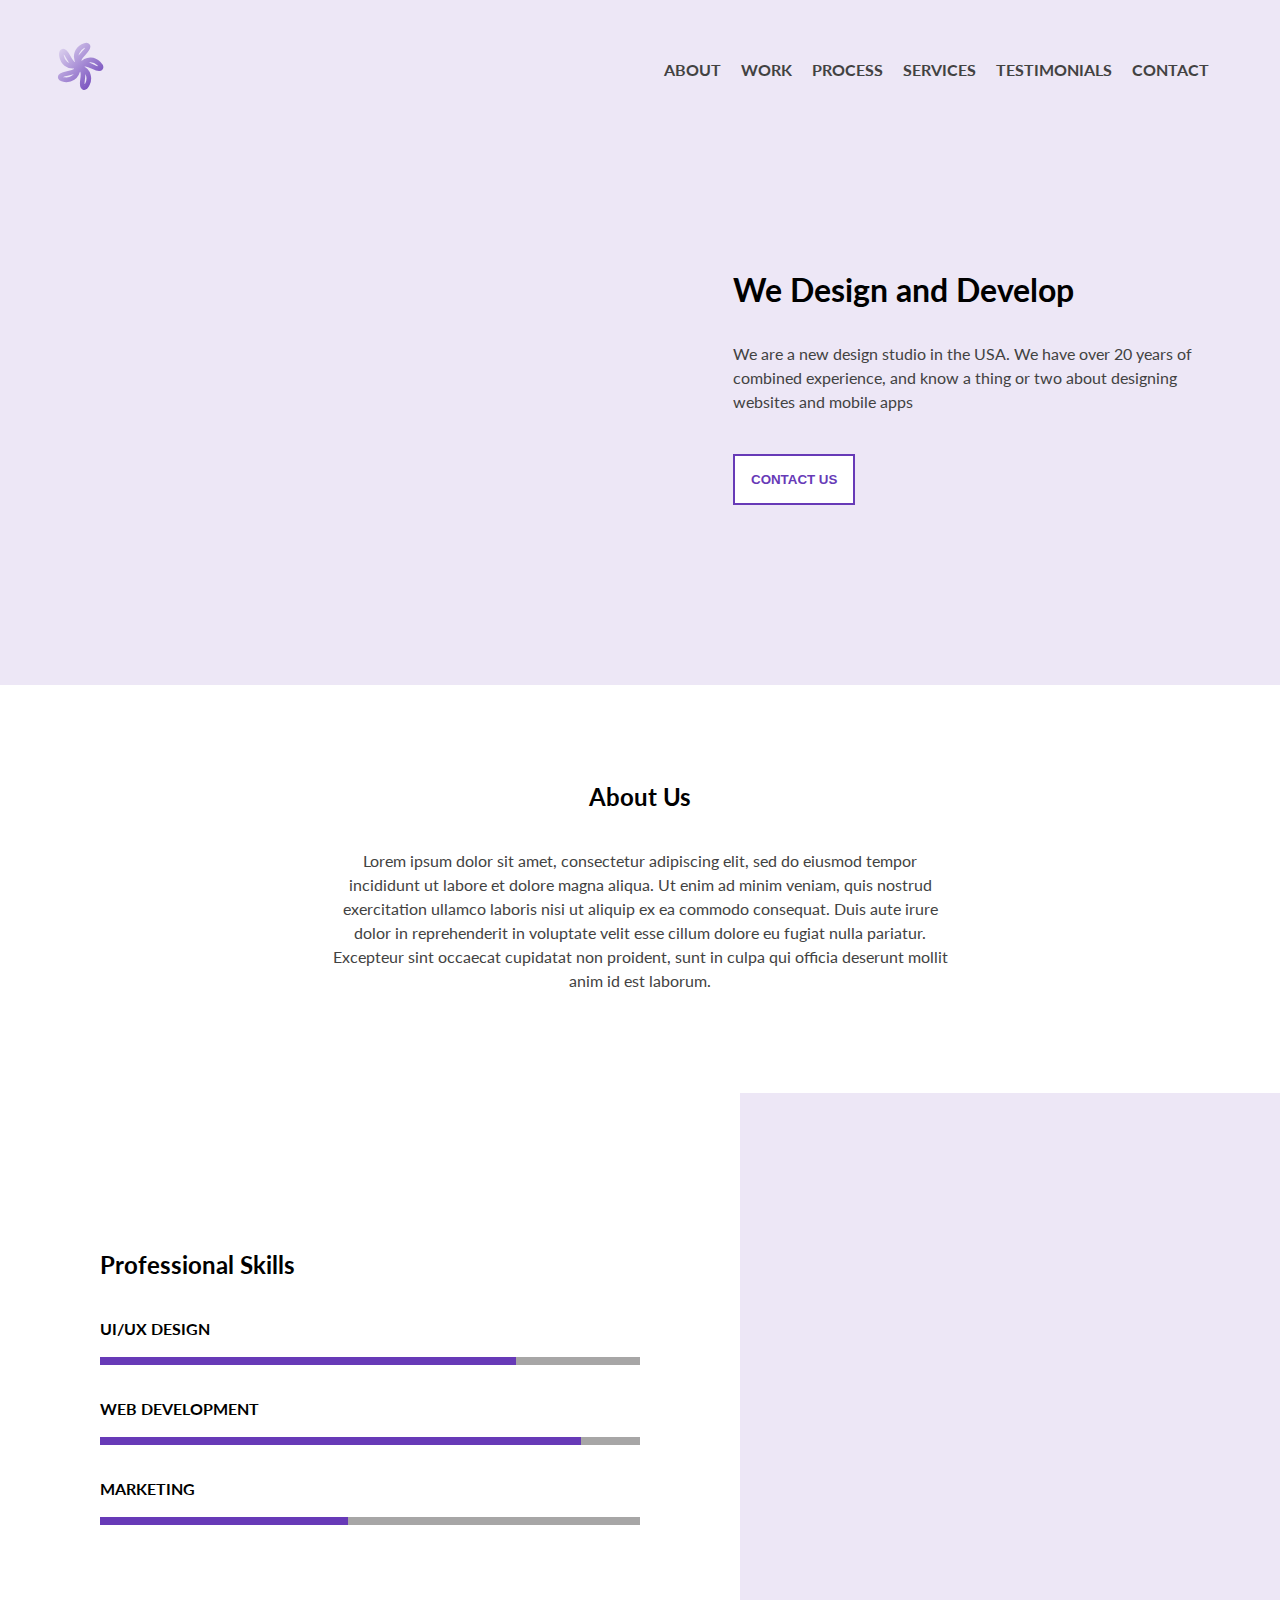
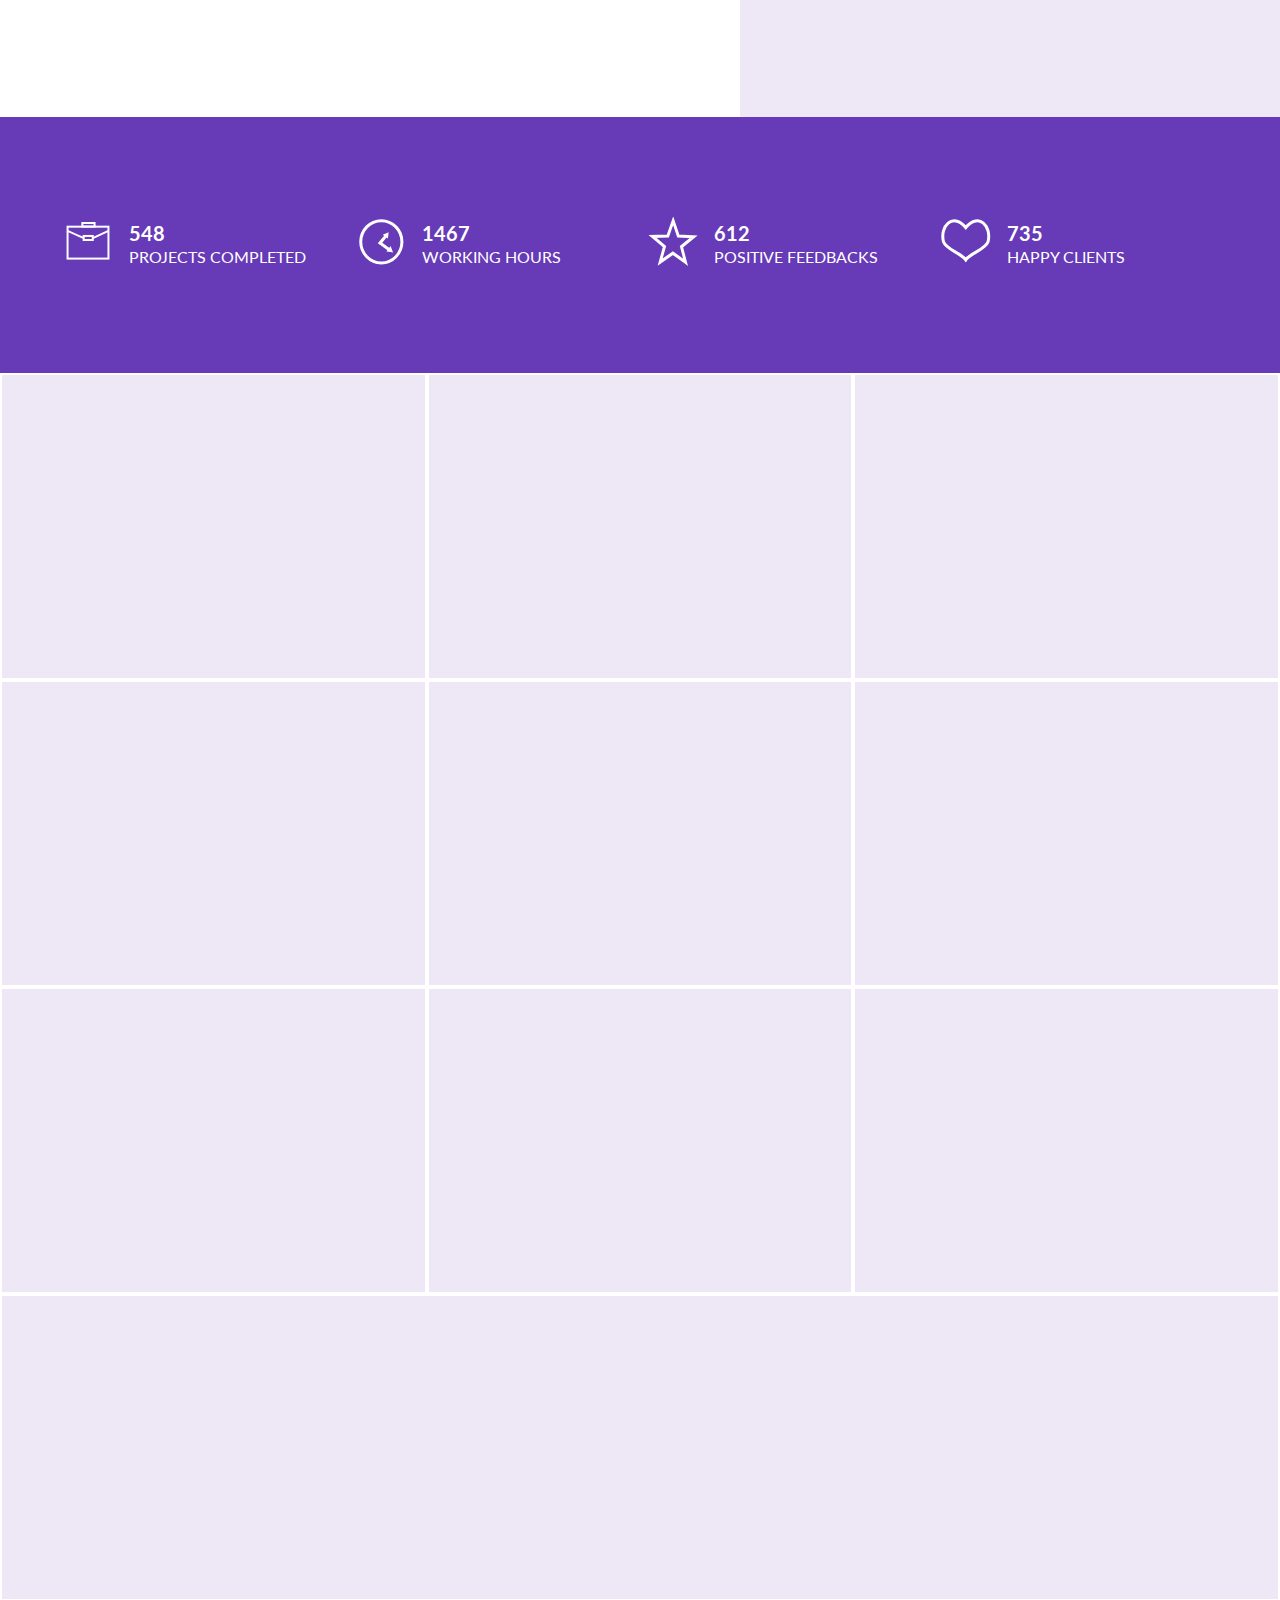
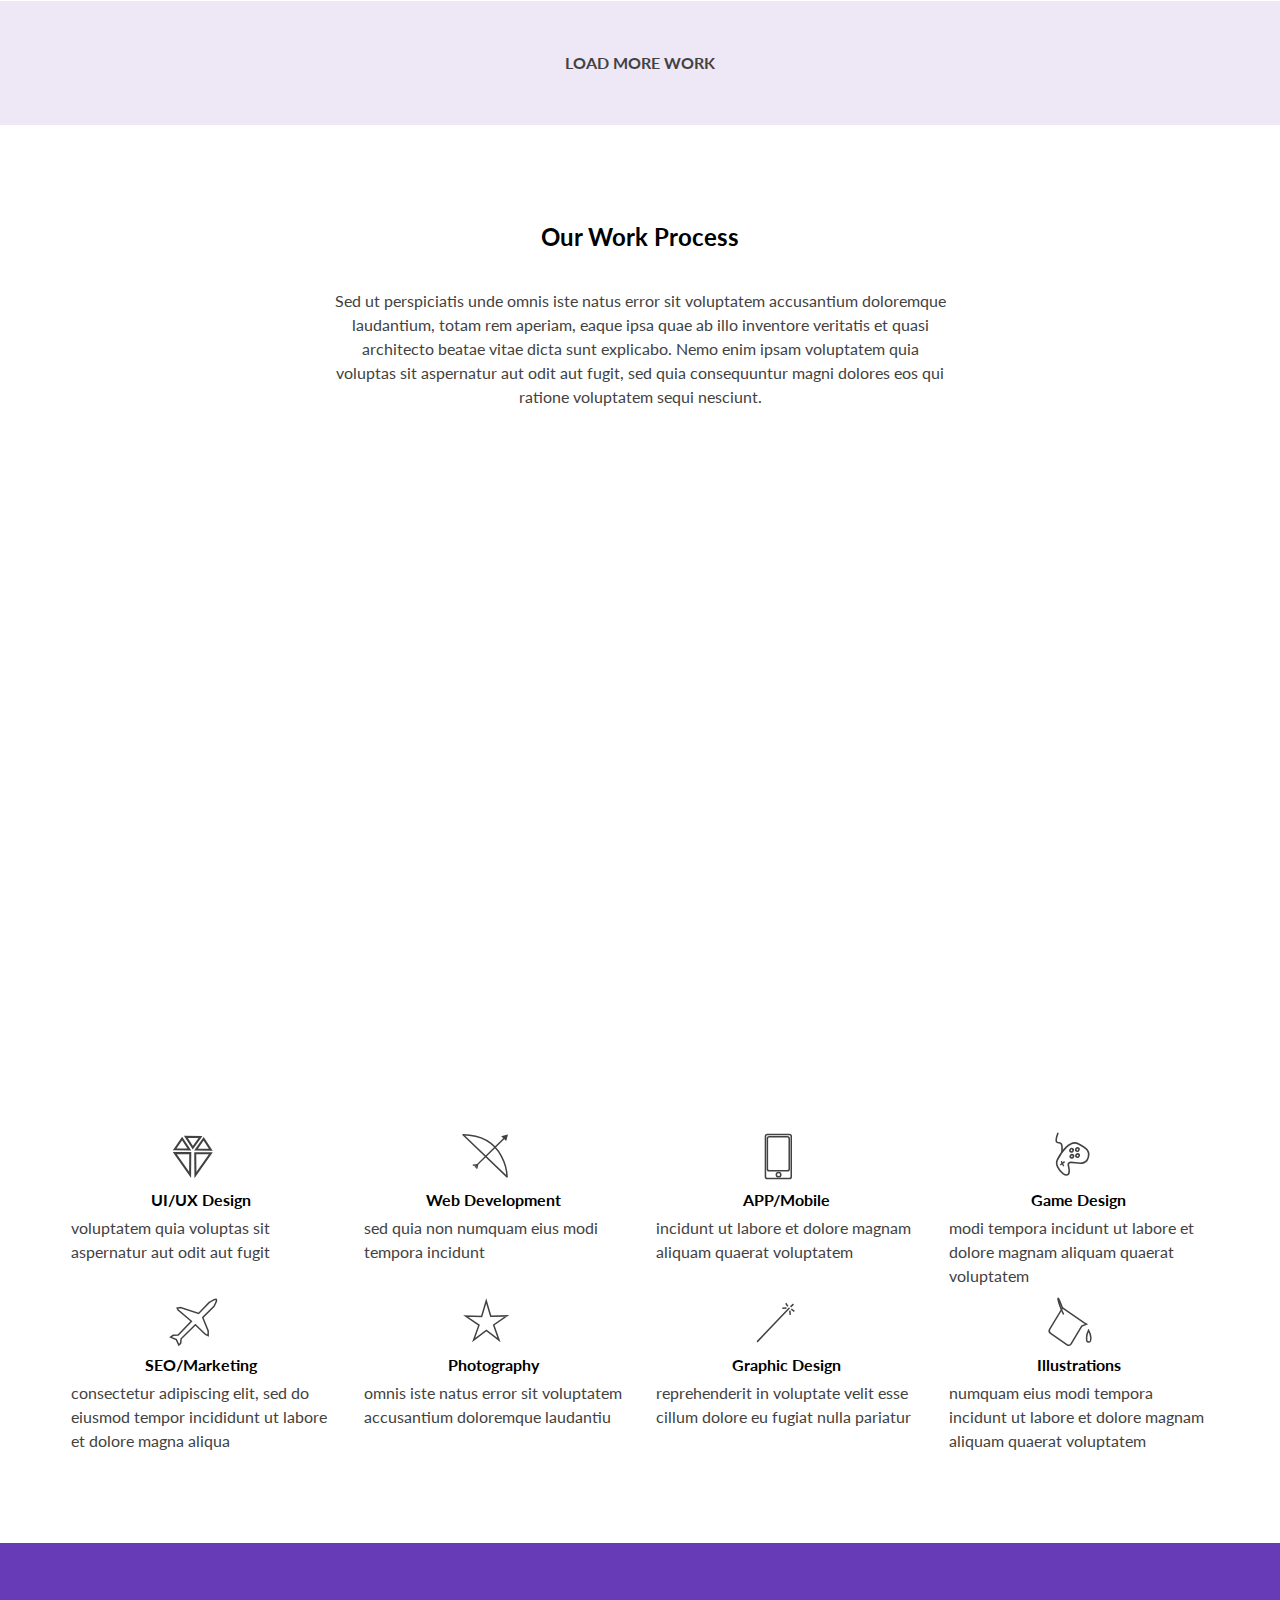
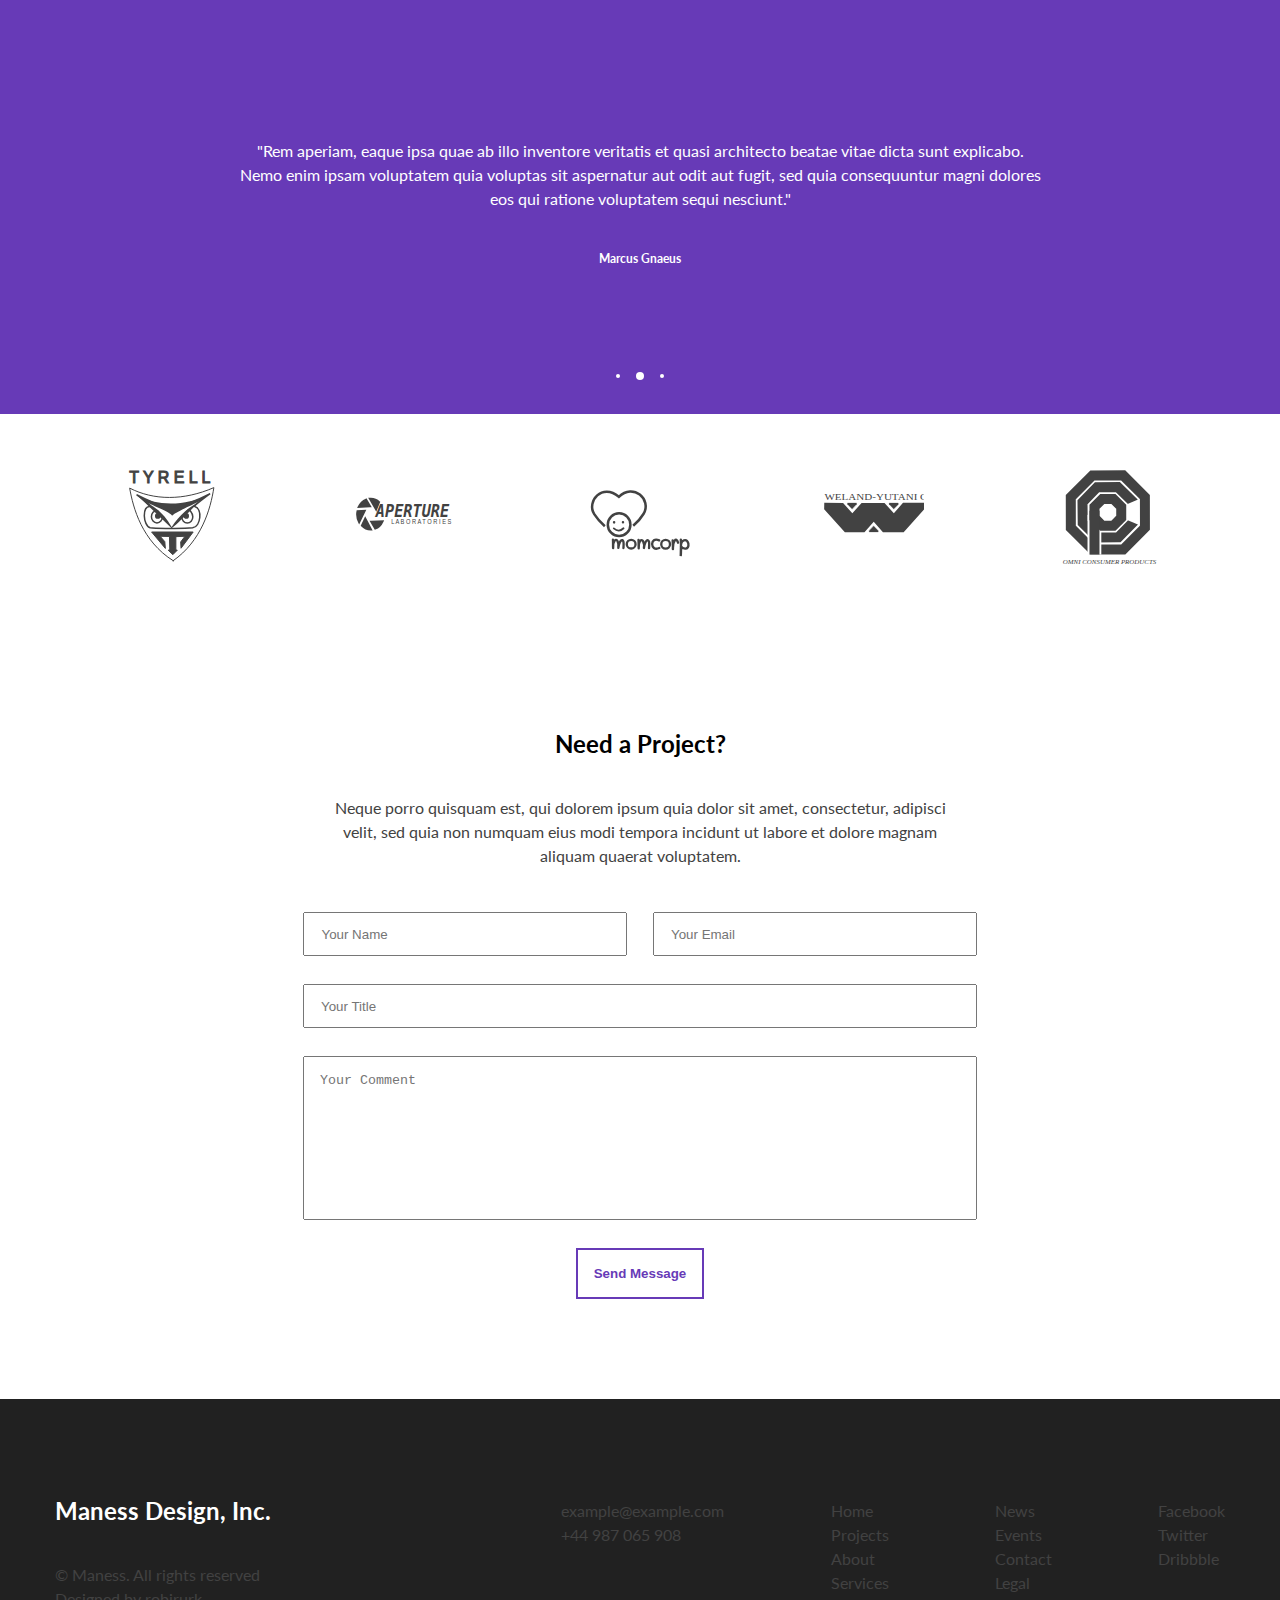
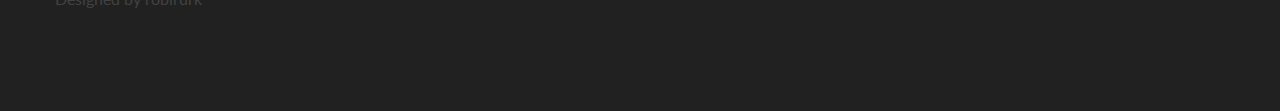
<file: index.html>
<!DOCTYPE html>
<html>
    <head>
        <link href="https://fonts.googleapis.com/css?family=Lato:300,400" rel="stylesheet">
        <link rel="stylesheet" href="reset.css">
        <link rel="stylesheet" href="styles.css">
        <script type="text/javascript" src="portfolio.js"></script>
        <meta name="viewport" content="width=device-width, initial-scale=1.0">
    </head>
    <body onscroll="dropNav(); activeNavHighlight()">
        <div class="flex-wrapper">
            <nav class="nav-background fixed-nav hide-top">
                <div class="inner fixed-nav-bar">
                <div class = "logo"><img onclick="smoothScroll('nav-bar')" src="icons/main-logo-fixed-nav.svg" alt="website logo"></div>
                    <div class = "nav-section">
                        <ul class="nav-items">
                            <li onclick="smoothScroll('nav-bar')">HOME</li>
                            <li onclick="smoothScroll('about')">ABOUT</li>
                            <li onclick="smoothScroll('project-list')">WORK</li>
                            <li onclick="smoothScroll('work')">PROCESS</li>
                            <li onclick="smoothScroll('service-list')">SERVICES</li>
                            <li onclick="smoothScroll('testimonial-background')">TESTIMONIALS</li>
                            <li onclick="smoothScroll('contact')">CONTACT</li>
                        </ul>
                    </div>
                </div>
            </nav>
            <nav class="nav-background">
                <div class="inner nav-bar">
                    <div class = "logo"><img onclick="smoothScroll('nav-bar')" src="icons/main-logo.svg" alt="website logo"></div>
                    <div class = "nav-section">
                        <ul class="nav-items">
                            <li onclick="smoothScroll('about')">ABOUT</li>
                            <li onclick="smoothScroll('project-list')">WORK</li>
                            <li onclick="smoothScroll('work')">PROCESS</li>
                            <li onclick="smoothScroll('service-list')">SERVICES</li>
                            <li onclick="smoothScroll('testimonial-background')">TESTIMONIALS</li>
                            <li onclick="smoothScroll('contact')">CONTACT</li>
                        </ul>
                    </div>
                </div>
            </nav>
            <section class="home-background">
                <div class = "inner home">
                    <div class="home-text">
                        <h1> <span>We Design</span><span> and Develop</span></h1>
                        <p>We are a new design studio in the USA. We have over 20 years of combined experience, and know a thing or two about designing websites and mobile apps </p>
                        <button onclick="smoothScroll('contact')" class="home-button">CONTACT US</button>
                    </div>
                </div>
            </section>
            <secion class="about centered-info">
                <div class="centered-text">
                    <h3>About Us</h3>
                    <p>Lorem ipsum dolor sit amet, consectetur adipiscing elit, sed do eiusmod tempor incididunt ut labore et dolore magna aliqua. 
                        Ut enim ad minim veniam, quis nostrud exercitation ullamco laboris nisi ut aliquip ex ea commodo consequat. 
                        Duis aute irure dolor in reprehenderit in voluptate velit esse cillum dolore eu fugiat nulla pariatur. 
                        Excepteur sint occaecat cupidatat non proident, sunt in culpa qui officia deserunt mollit anim id est laborum.</p>
                </div>
            </secion>
            <section class="skills-section">
                <div class="skills">
                    <div class="skills-info">
                        <h3>Professional Skills</h3>
                        <div>
                            <h5>UI/UX DESIGN</h5>
                            <div class="progress-bar"><div class="ui progress-fill"> </div></div>
                        </div>
                        <div>
                            <h5>WEB DEVELOPMENT</h5>
                            <div class="progress-bar"><div class="dev progress-fill"> </div> </div>
                        </div>
                        <div>
                            <h5>MARKETING</h5>
                            <div class="progress-bar"><div class="marketing progress-fill"> </div> </div>
                        </div>
                    </div><!--
                    --><div class="skills-background"></div>
                </div>
            </section>
            <section class="stats">
                <div class= "inner stat-list">
                    <div class="stat-item"><div class="icon"><img src="icons/portfolio.svg" alt="portfolio"></div><div><h5>548</h5><p><span>PROJECTS</span> <span>COMPLETED</span></p></div></div><!--
                    --><div class="stat-item"><div class="icon"><img src="icons/clock.svg" alt="clock"></div><div><h5>1467</h5><p><span>WORKING</span> <span>HOURS</span></p></div></div><!--
                    --><div class="stat-item"><div class="icon"><img src="icons/star.svg" alt="star"></div><div><h5>612</h5><p><span>POSITIVE</span> <span>FEEDBACKS</span></p></div></div><!--
                    --><div class="stat-item"><div class="icon"><img src="icons/heart.svg" alt="heart"></div><div><h5>735</h5><p><span>HAPPY</span> <span>CLIENTS</span></p></div></div>
                </div>
            </section>
            </div>
            <section class="project-list">
                <div class="responsive-list"><!--
                    --><div class="project"><div class = "overlay"><img src="icons/eye.svg" alt="eye"></div></div><!--
                    --><div class="project"><div class = "overlay"><img src="icons/eye.svg" alt="eye"></div></div><!--
                    --><div class="project"><div class = "overlay"><img src="icons/eye.svg" alt="eye"></div></div><!--
                    --><div class="project"><div class = "overlay"><img src="icons/eye.svg" alt="eye"></div></div><!--
                    --><div class="project"><div class = "overlay"><img src="icons/eye.svg" alt="eye"></div></div><!--
                    --><div class="project"><div class = "overlay"><img src="icons/eye.svg" alt="eye"></div></div><!--
                    --><div class="project"><div class = "overlay"><img src="icons/eye.svg" alt="eye"></div></div><!--
                    --><div class="project"><div class = "overlay"><img src="icons/eye.svg" alt="eye"></div></div><!--
                    --><div class="project"><div class = "overlay"><img src="icons/eye.svg" alt="eye"></div></div><!--
                    --><div class="project"><div class = "overlay"><img src="icons/eye.svg" alt="eye"></div></div>
                </div><!--
                --><div class="responsive-list hidden-projects"><!--
                    --><div class="project"><div class = "overlay"><img src="icons/eye.svg" alt="eye"></div></div><!--
                    --><div class="project"><div class = "overlay"><img src="icons/eye.svg" alt="eye"></div></div><!--
                    --><div class="project"><div class = "overlay"><img src="icons/eye.svg" alt="eye"></div></div><!--
                    --><div class="project"><div class = "overlay"><img src="icons/eye.svg" alt="eye"></div></div><!--
                    --><div class="project"><div class = "overlay"><img src="icons/eye.svg" alt="eye"></div></div><!--
                    --><div class="project"><div class = "overlay"><img src="icons/eye.svg" alt="eye"></div></div><!--
                    --><div class="project"><div class = "overlay"><img src="icons/eye.svg" alt="eye"></div></div><!--
                    --><div class="project"><div class = "overlay"><img src="icons/eye.svg" alt="eye"></div></div><!--
                    --><div class="project"><div class = "overlay"><img src="icons/eye.svg" alt="eye"></div></div><!--
                    --><div class="project"><div class = "overlay"><img src="icons/eye.svg" alt="eye"></div></div>
                </div>
            </section>
            <section class="load centered">
                <div class="centered-text">
                    <h5 class="load-more-text" onclick = "revealProjects()">LOAD MORE WORK</h5>
                </div>
            </section>
            <section class="work centered-info">
                <div class="centered-text">
                    <h3>Our Work Process</h3>
                    <p>Sed ut perspiciatis unde omnis iste natus error sit voluptatem accusantium doloremque laudantium, 
                        totam rem aperiam, eaque ipsa quae ab illo inventore veritatis et quasi architecto beatae vitae dicta sunt explicabo. 
                        Nemo enim ipsam voluptatem quia voluptas sit aspernatur aut odit aut fugit, 
                        sed quia consequuntur magni dolores eos qui ratione voluptatem sequi nesciunt. 
                        </p>
                </div>
            </section>
            <div class="video">
                <iframe src="https://www.youtube.com/embed/VAz3HfbdKyQ?rel=0&amp;showinfo=0"></iframe>
            </div>
            <section class="inner service-list responsive-list">
                <div class="service"><div class="icon"><img src="icons/gem.svg" alt="gem"></div><h5>UI/UX Design</h5><p>voluptatem quia voluptas sit aspernatur aut odit aut fugit</p></div><!--
                --><div class="service"><div class="icon"><img src="icons/bow.svg" alt="bow and arrow"></div><h5>Web Development</h5><p>sed quia non numquam eius modi tempora incidunt</p></div><!--
                --><div class="service"><div class="icon"><img src="icons/mobile.svg" alt="mobile phone"></div><h5>APP/Mobile</h5><p>incidunt ut labore et dolore magnam aliquam quaerat voluptatem</p></div><!--
                --><div class="service"><div class="icon"><img src="icons/game-controller.svg" alt="game controller"></div><h5>Game Design</h5><p>modi tempora incidunt ut labore et dolore magnam aliquam quaerat voluptatem</p></div><!--
                --><div class="service"><div class="icon"><img src="icons/airplane.svg" alt="airplane"></div><h5>SEO/Marketing</h5><p>consectetur adipiscing elit, sed do eiusmod tempor incididunt ut labore et dolore magna aliqua</p></div><!--
                --><div class="service"><div class="icon"><img src="icons/gray-star.svg" alt="star"></div><h5>Photography</h5><p>omnis iste natus error sit voluptatem accusantium doloremque laudantiu</p></div><!--
                --><div class="service"><div class="icon"><img src="icons/wand.svg" alt="wand"></div><h5>Graphic Design</h5><p>reprehenderit in voluptate velit esse cillum dolore eu fugiat nulla pariatur</p></div><!--
                --><div class="service"><div class="icon"><img src="icons/bucket.svg" alt="bucket"></div><h5>Illustrations</h5><p>numquam eius modi tempora incidunt ut labore et dolore magnam aliquam quaerat voluptatem</p></div>
            </section>
            <section class="centered testimonial-background" onclick="testimonialScroll()">
                <div class="centered-text testimonial">
                    <div class="testimonial-text">
                        <p>"Sed ut perspiciatis unde omnis iste natus error sit voluptatem accusantium doloremque laudantium, 
                        totam rem aperiam, eaque ipsa quae ab illo inventore veritatis et quasi architecto beatae vitae dicta sunt explicabo. 
                        Nemo enim ipsam voluptatem quia voluptas sit aspernatur aut odit aut fugit, 
                        sed quia consequuntur magni dolores eos qui ratione voluptatem sequi nesciunt."<p>
                        <h5>Antonina Aurileus</h5>
                    </div>
                    <div class="testimonial-text active">
                        <p>"Rem aperiam, eaque ipsa quae ab illo inventore veritatis et quasi architecto beatae vitae dicta sunt explicabo. 
                        Nemo enim ipsam voluptatem quia voluptas sit aspernatur aut odit aut fugit, 
                        sed quia consequuntur magni dolores eos qui ratione voluptatem sequi nesciunt."<p>
                        <h5>Marcus Gnaeus</h5>
                    </div>
                    <div class="testimonial-text">
                        <p>"Lorem ipsum dolor sit amet, consectetur adipiscing elit, sed do eiusmod tempor incididunt ut labore et dolore magna aliqua. 
                        Ut enim ad minim veniam, quis nostrud exercitation ullamco laboris nisi ut aliquip ex ea commodo consequat. 
                        Duis aute irure dolor in reprehenderit in voluptate velit esse cillum dolore eu fugiat nulla pariatur."<p>
                        <h5>Iunia Quintius</h5>
                    </div>
                </div>
                <div class="three-dot"><div class="dot"></div><div class="dot active-dot"></div><div class="dot"></div></div>
            </section>
            <section class="inner company-list responsive-list">
                    <div class="company-logo"><img src="icons/tyrell.svg" alt="company logo"></div><!--
                    --><div class="company-logo"><img src="icons/aperture.svg" alt="company logo"></div><!--
                    --><div class="company-logo"><img src="icons/momcorp.svg" alt="company logo"></div><!--
                    --><div class="company-logo"><img src="icons/weland-yutani.svg" alt="company logo"></div><!--
                    --><div class="company-logo"><img src="icons/omni-consumer-products.svg" alt="company logo"></div>
            </section>
            <section class="contact">
                <div class="centered-info">
                    <div class="centered-text">
                        <h3>Need a Project?</h3>
                        <p>
                        Neque porro quisquam est, qui dolorem ipsum quia dolor sit amet, consectetur, adipisci velit, 
                        sed quia non numquam eius modi tempora incidunt ut labore et dolore magnam aliquam quaerat voluptatem.
                    </p>
                    </div>
                    <form class="contact-form" action="">
                        <input class="small-input" type="text" placeholder="Your Name">
                        <input class="small-input" type="email" placeholder="Your Email">
                        <input type="text" placeholder="Your Title">
                        <textarea placeholder="Your Comment"></textarea>
                        <button type="submit">Send Message</button>
                    </form>
                </div>
            </section>
            <footer class="footer-background">
                <div class="inner footer">
                    <div class="company-info">
                        <h3>Maness Design, Inc.</h3>
                        <p>&copy; Maness. All rights reserved</p>
                        <p>Designed by robirurk</p>
                    </div>
                    <div>
                        <p>example@example.com</p>
                        <p>+44 987 065 908</p>
                    </div>
                    <div>
                        <ul>
                            <li onclick="smoothScroll('nav-bar')">Home</li>
                            <li onclick="smoothScroll('project-list')">Projects</li>
                            <li onclick="smoothScroll('about')">About</li>
                            <li onclick="smoothScroll('service-list')">Services</li>
                        </ul>
                    </div>
                    <div>
                        <ul>
                            <li>News</li>
                            <li>Events</li>
                            <li>Contact</li>
                            <li>Legal</li>
                        </ul>
                    </div>
                    <div>
                        <ul>
                            <li>Facebook</li>
                            <li>Twitter</li>
                            <li>Dribbble</li>
                        </ul>
                    </div>
                </div>
            </footer>
        </div>
    </body>
</html>
</file>
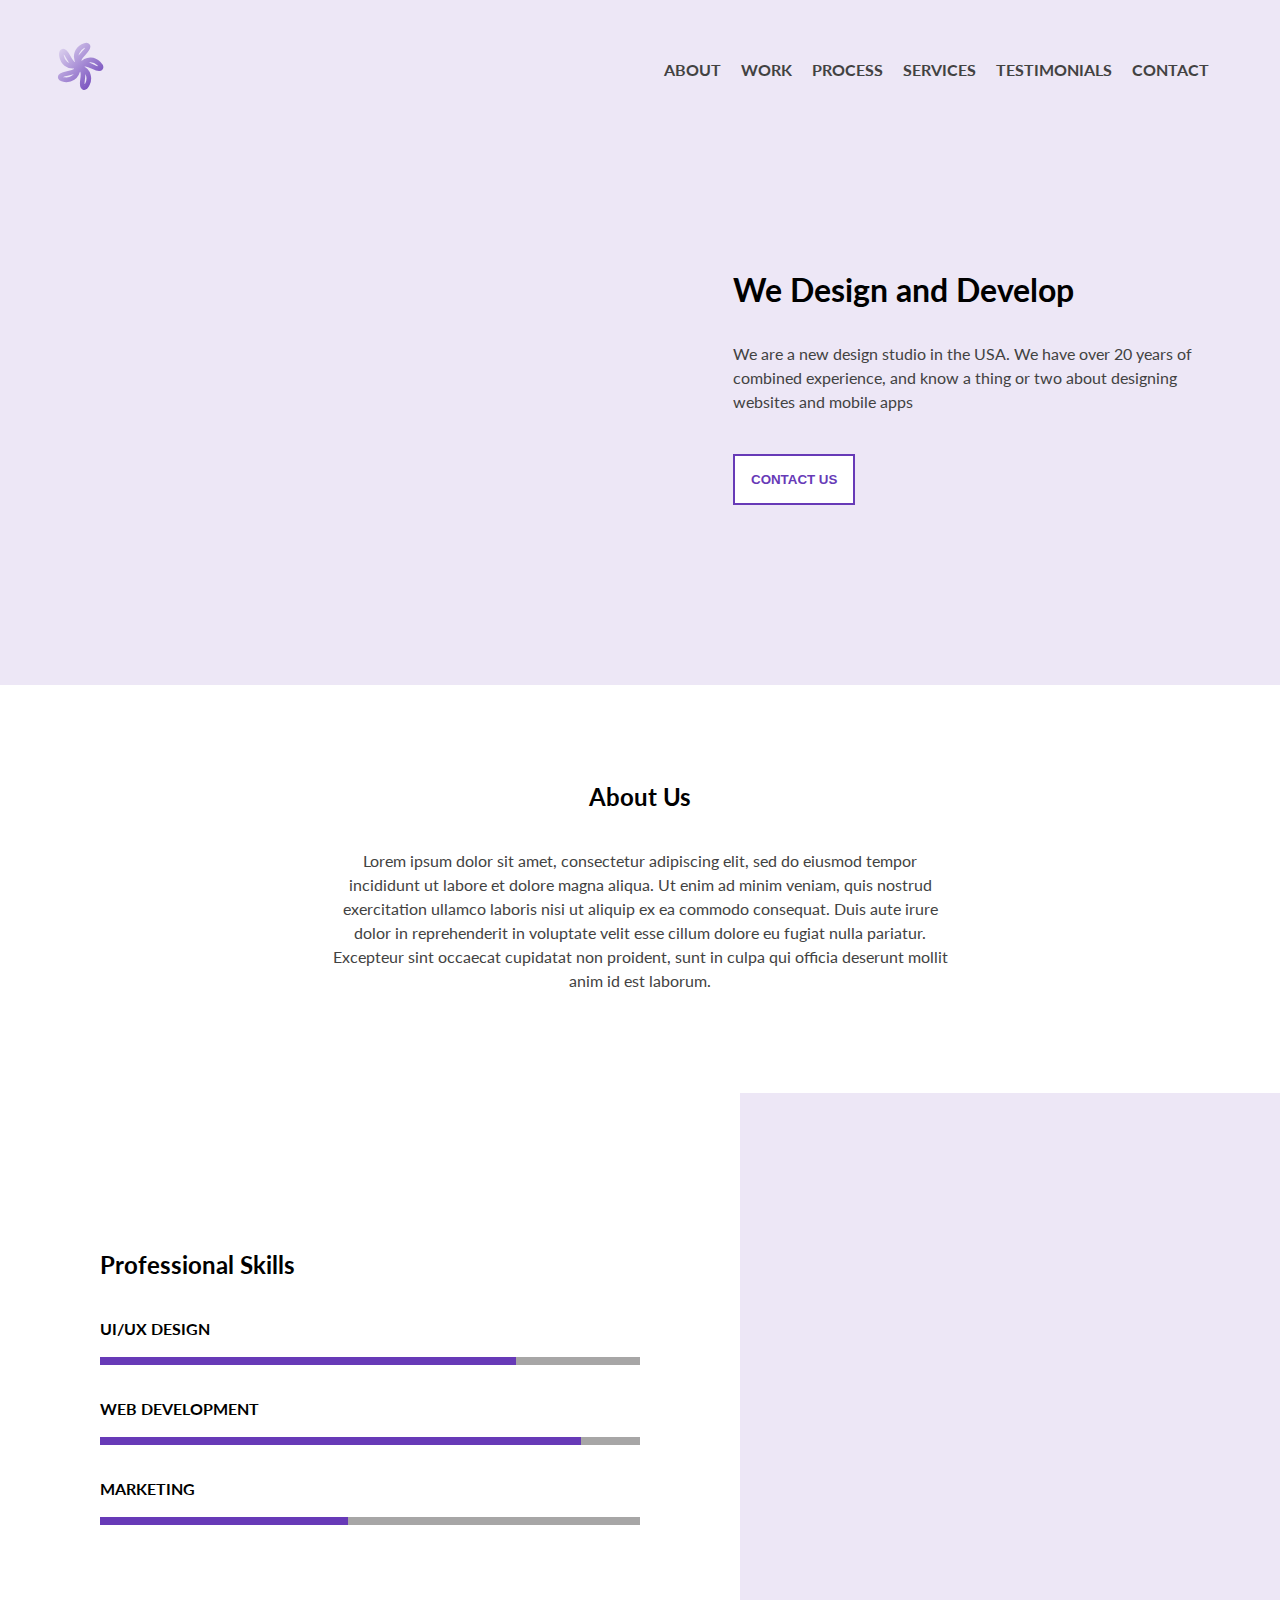
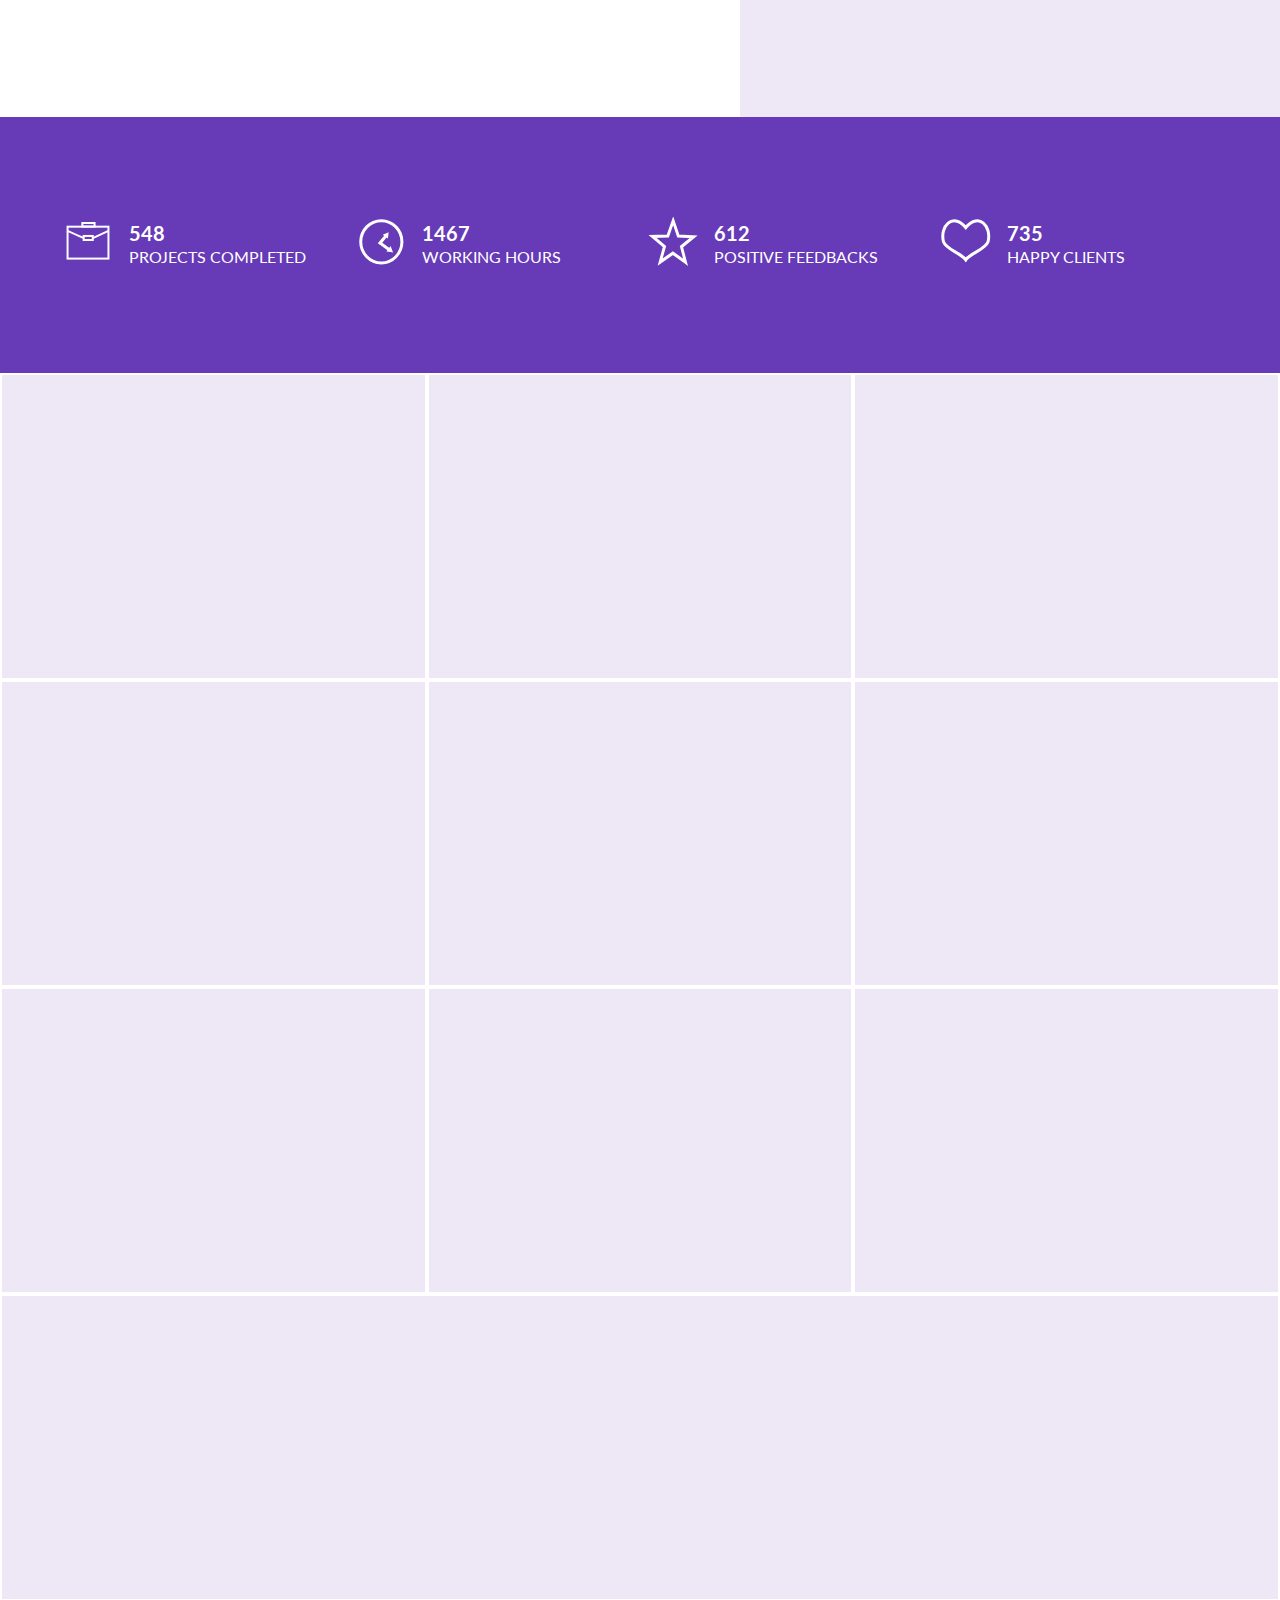
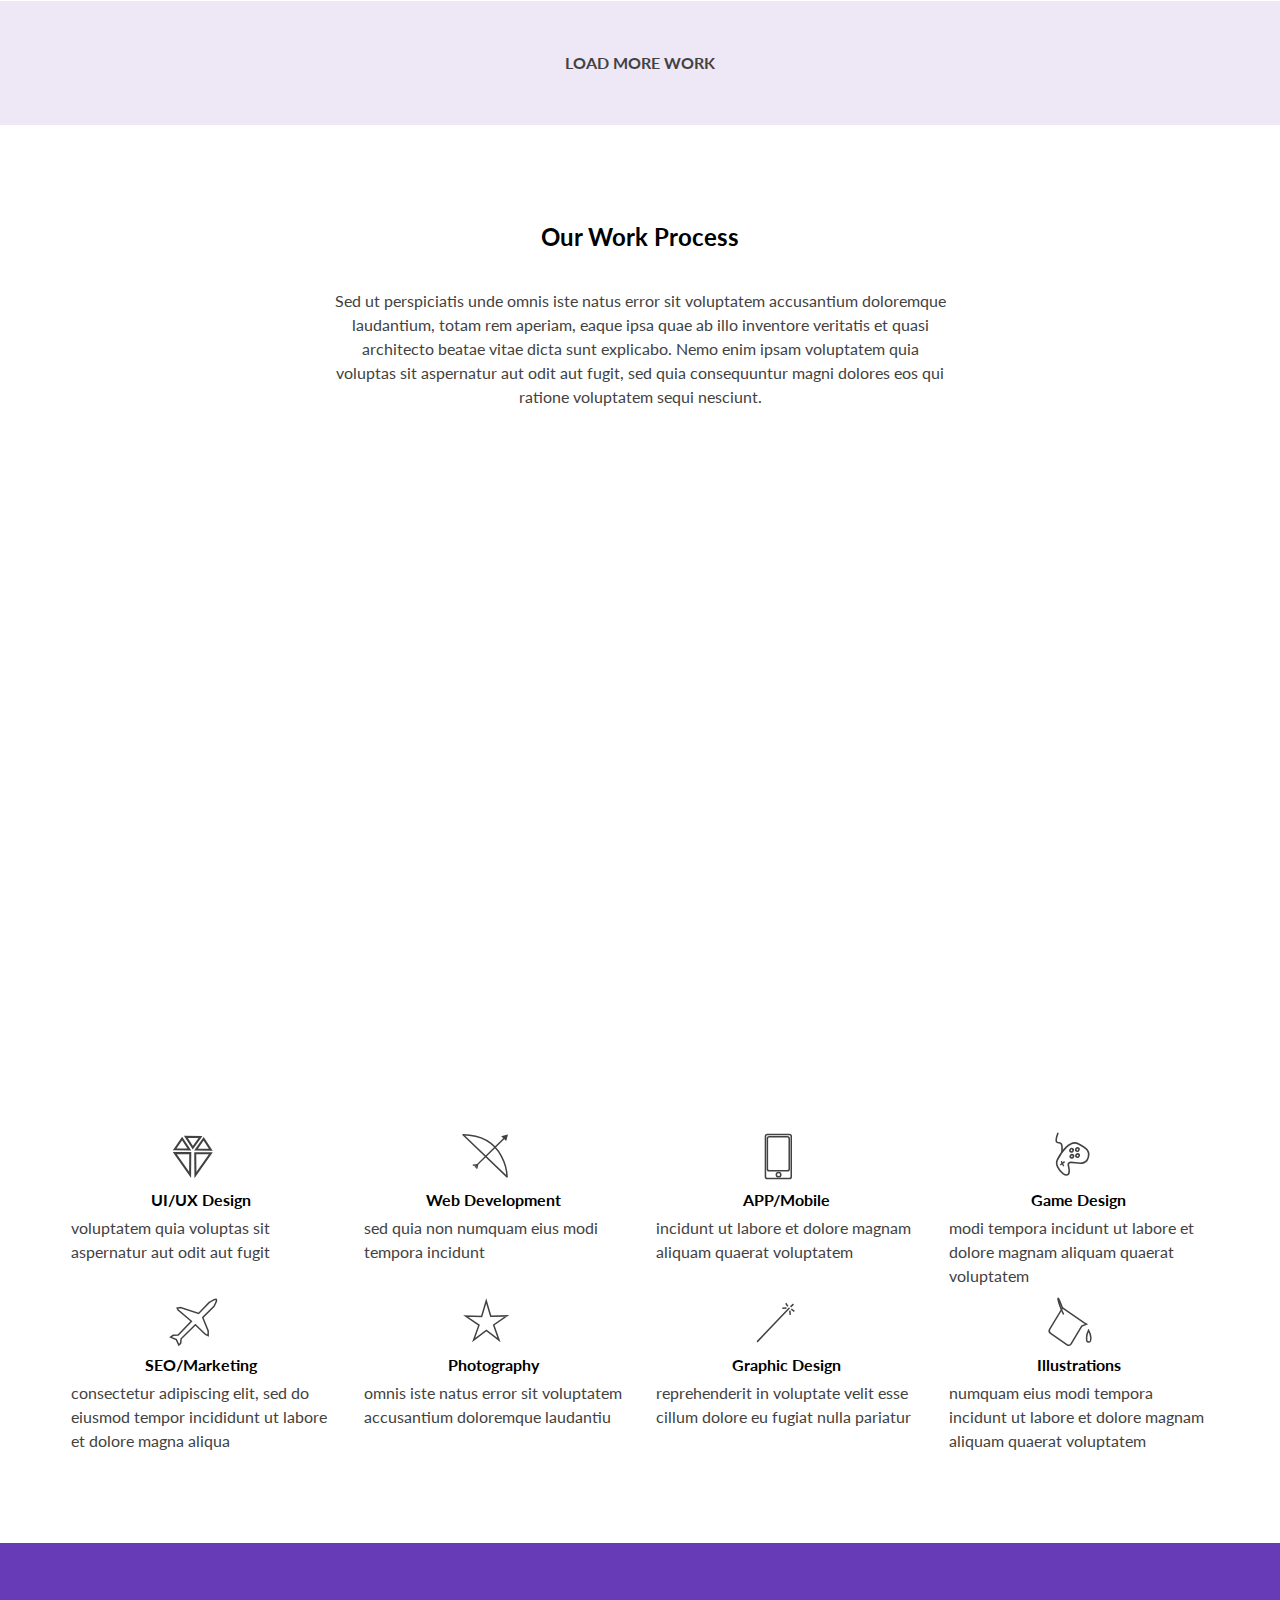
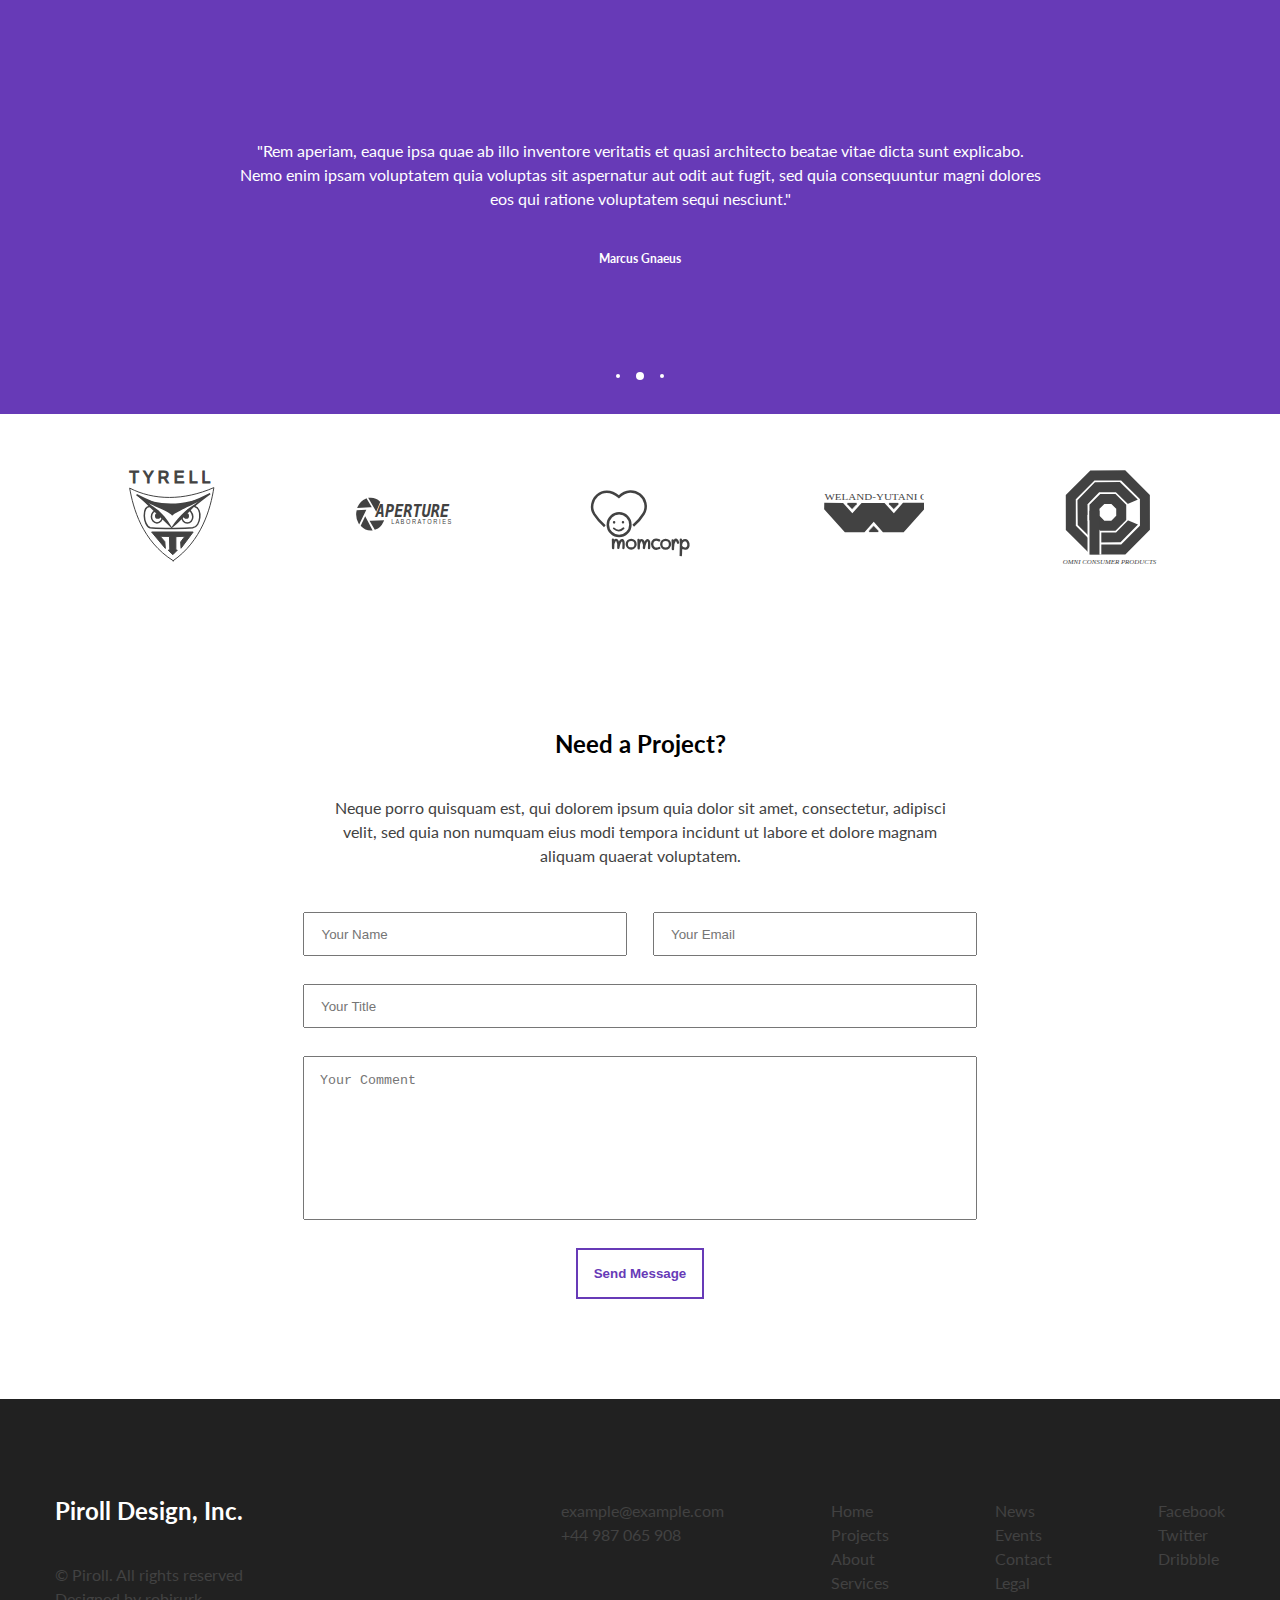
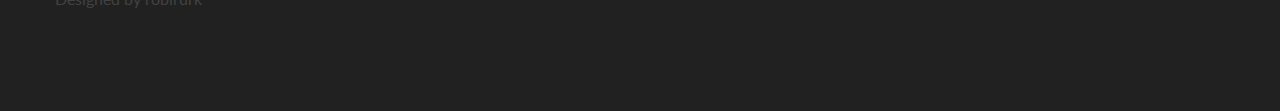
<file: portfolio.html>
<!DOCTYPE html>
<head>
    <meta name="viewport" content="width=device-width, initial-scale=1">
    <link href="https://fonts.googleapis.com/css?family=Lato:300,400" rel="stylesheet">
    <link rel="stylesheet" href="reset.css">
    <link rel="stylesheet" href="styles.css">
</head>
<body onscroll="dropNav(); activeNavHighlight()">
    <div class="flex-wrapper">
        <nav class="nav-background fixed-nav hide-top">
            <div class="inner fixed-nav-bar">
            <div class = "logo"><img onclick="smoothScroll('nav-bar')" src="icons/main-logo-fixed-nav.svg" alt="website logo"></div>
                <div class = "nav-section">
                    <ul class="nav-items">
                        <li onclick="smoothScroll('nav-bar')">HOME</li>
                        <li onclick="smoothScroll('about')">ABOUT</li>
                        <li onclick="smoothScroll('project-list')">WORK</li>
                        <li onclick="smoothScroll('work')">PROCESS</li>
                        <li onclick="smoothScroll('service-list')">SERVICES</li>
                        <li onclick="smoothScroll('testimonial-background')">TESTIMONIALS</li>
                        <li onclick="smoothScroll('contact')">CONTACT</li>
                    </ul>
                </div>
            </div>
        </nav>
        <nav class="nav-background">
            <div class="inner nav-bar">
                <div class = "logo"><img onclick="smoothScroll('nav-bar')" src="icons/main-logo.svg" alt="website logo"></div>
                <div class = "nav-section">
                    <ul class="nav-items">
                        <li onclick="smoothScroll('about')">ABOUT</li>
                        <li onclick="smoothScroll('project-list')">WORK</li>
                        <li onclick="smoothScroll('work')">PROCESS</li>
                        <li onclick="smoothScroll('service-list')">SERVICES</li>
                        <li onclick="smoothScroll('testimonial-background')">TESTIMONIALS</li>
                        <li onclick="smoothScroll('contact')">CONTACT</li>
                    </ul>
                </div>
            </div>
        </nav>
        <section class="home-background">
            <div class = "inner home">
                <div class="home-text">
                    <h1> <span>We Design</span><span> and Develop</span></h1>
                    <p>We are a new design studio in the USA. We have over 20 years of combined experience, and know a thing or two about designing websites and mobile apps </p>
                    <button onclick="smoothScroll('contact')" class="home-button">CONTACT US</button>
                </div>
            </div>
        </section>
        <secion class="about centered-info">
            <div class="centered-text">
                <h3>About Us</h3>
                <p>Lorem ipsum dolor sit amet, consectetur adipiscing elit, sed do eiusmod tempor incididunt ut labore et dolore magna aliqua. 
                    Ut enim ad minim veniam, quis nostrud exercitation ullamco laboris nisi ut aliquip ex ea commodo consequat. 
                    Duis aute irure dolor in reprehenderit in voluptate velit esse cillum dolore eu fugiat nulla pariatur. 
                    Excepteur sint occaecat cupidatat non proident, sunt in culpa qui officia deserunt mollit anim id est laborum.</p>
            </div>
        </secion>
        <section class="skills-section">
            <div class="skills">
                <div class="skills-info">
                    <h3>Professional Skills</h3>
                    <div>
                        <h5>UI/UX DESIGN</h5>
                        <div class="progress-bar"><div class="ui progress-fill"> </div></div>
                    </div>
                    <div>
                        <h5>WEB DEVELOPMENT</h5>
                        <div class="progress-bar"><div class="dev progress-fill"> </div> </div>
                    </div>
                    <div>
                        <h5>MARKETING</h5>
                        <div class="progress-bar"><div class="marketing progress-fill"> </div> </div>
                    </div>
                </div><!--
                --><div class="skills-background"></div>
            </div>
        </section>
        <section class="stats">
            <div class= "inner stat-list">
                <div class="stat-item"><div class="icon"><img src="icons/portfolio.svg" alt="portfolio"></div><div><h5>548</h5><p><span>PROJECTS</span> <span>COMPLETED</span></p></div></div><!--
                --><div class="stat-item"><div class="icon"><img src="icons/clock.svg" alt="clock"></div><div><h5>1467</h5><p><span>WORKING</span> <span>HOURS</span></p></div></div><!--
                --><div class="stat-item"><div class="icon"><img src="icons/star.svg" alt="star"></div><div><h5>612</h5><p><span>POSITIVE</span> <span>FEEDBACKS</span></p></div></div><!--
                --><div class="stat-item"><div class="icon"><img src="icons/heart.svg" alt="heart"></div><div><h5>735</h5><p><span>HAPPY</span> <span>CLIENTS</span></p></div></div>
            </div>
        </section>
        </div>
        <section class="project-list">
            <div class="responsive-list"><!--
                --><div class="project"><div class = "overlay"><img src="icons/eye.svg" alt="eye"></div></div><!--
                --><div class="project"><div class = "overlay"><img src="icons/eye.svg" alt="eye"></div></div><!--
                --><div class="project"><div class = "overlay"><img src="icons/eye.svg" alt="eye"></div></div><!--
                --><div class="project"><div class = "overlay"><img src="icons/eye.svg" alt="eye"></div></div><!--
                --><div class="project"><div class = "overlay"><img src="icons/eye.svg" alt="eye"></div></div><!--
                --><div class="project"><div class = "overlay"><img src="icons/eye.svg" alt="eye"></div></div><!--
                --><div class="project"><div class = "overlay"><img src="icons/eye.svg" alt="eye"></div></div><!--
                --><div class="project"><div class = "overlay"><img src="icons/eye.svg" alt="eye"></div></div><!--
                --><div class="project"><div class = "overlay"><img src="icons/eye.svg" alt="eye"></div></div><!--
                --><div class="project"><div class = "overlay"><img src="icons/eye.svg" alt="eye"></div></div>
            </div><!--
            --><div class="responsive-list hidden-projects"><!--
                --><div class="project"><div class = "overlay"><img src="icons/eye.svg" alt="eye"></div></div><!--
                --><div class="project"><div class = "overlay"><img src="icons/eye.svg" alt="eye"></div></div><!--
                --><div class="project"><div class = "overlay"><img src="icons/eye.svg" alt="eye"></div></div><!--
                --><div class="project"><div class = "overlay"><img src="icons/eye.svg" alt="eye"></div></div><!--
                --><div class="project"><div class = "overlay"><img src="icons/eye.svg" alt="eye"></div></div><!--
                --><div class="project"><div class = "overlay"><img src="icons/eye.svg" alt="eye"></div></div><!--
                --><div class="project"><div class = "overlay"><img src="icons/eye.svg" alt="eye"></div></div><!--
                --><div class="project"><div class = "overlay"><img src="icons/eye.svg" alt="eye"></div></div><!--
                --><div class="project"><div class = "overlay"><img src="icons/eye.svg" alt="eye"></div></div><!--
                --><div class="project"><div class = "overlay"><img src="icons/eye.svg" alt="eye"></div></div>
            </div>
        </section>
        <section class="load centered">
            <div class="centered-text">
                <h5 class="load-more-text" onclick = "revealProjects()">LOAD MORE WORK</h5>
            </div>
        </section>
        <section class="work centered-info">
            <div class="centered-text">
                <h3>Our Work Process</h3>
                <p>Sed ut perspiciatis unde omnis iste natus error sit voluptatem accusantium doloremque laudantium, 
                    totam rem aperiam, eaque ipsa quae ab illo inventore veritatis et quasi architecto beatae vitae dicta sunt explicabo. 
                    Nemo enim ipsam voluptatem quia voluptas sit aspernatur aut odit aut fugit, 
                    sed quia consequuntur magni dolores eos qui ratione voluptatem sequi nesciunt. 
                    </p>
            </div>
        </section>
        <div class="video">
            <iframe src="https://www.youtube.com/embed/VAz3HfbdKyQ?rel=0&amp;showinfo=0"></iframe>
        </div>
        <section class="inner service-list responsive-list">
            <div class="service"><div class="icon"><img src="icons/gem.svg" alt="gem"></div><h5>UI/UX Design</h5><p>voluptatem quia voluptas sit aspernatur aut odit aut fugit</p></div><!--
            --><div class="service"><div class="icon"><img src="icons/bow.svg" alt="bow and arrow"></div><h5>Web Development</h5><p>sed quia non numquam eius modi tempora incidunt</p></div><!--
            --><div class="service"><div class="icon"><img src="icons/mobile.svg" alt="mobile phone"></div><h5>APP/Mobile</h5><p>incidunt ut labore et dolore magnam aliquam quaerat voluptatem</p></div><!--
            --><div class="service"><div class="icon"><img src="icons/game-controller.svg" alt="game controller"></div><h5>Game Design</h5><p>modi tempora incidunt ut labore et dolore magnam aliquam quaerat voluptatem</p></div><!--
            --><div class="service"><div class="icon"><img src="icons/airplane.svg" alt="airplane"></div><h5>SEO/Marketing</h5><p>consectetur adipiscing elit, sed do eiusmod tempor incididunt ut labore et dolore magna aliqua</p></div><!--
            --><div class="service"><div class="icon"><img src="icons/gray-star.svg" alt="star"></div><h5>Photography</h5><p>omnis iste natus error sit voluptatem accusantium doloremque laudantiu</p></div><!--
            --><div class="service"><div class="icon"><img src="icons/wand.svg" alt="wand"></div><h5>Graphic Design</h5><p>reprehenderit in voluptate velit esse cillum dolore eu fugiat nulla pariatur</p></div><!--
            --><div class="service"><div class="icon"><img src="icons/bucket.svg" alt="bucket"></div><h5>Illustrations</h5><p>numquam eius modi tempora incidunt ut labore et dolore magnam aliquam quaerat voluptatem</p></div>
        </section>
        <section class="centered testimonial-background" onclick="testimonialScroll()">
            <div class="centered-text testimonial">
                <div class="testimonial-text">
                    <p>"Sed ut perspiciatis unde omnis iste natus error sit voluptatem accusantium doloremque laudantium, 
                    totam rem aperiam, eaque ipsa quae ab illo inventore veritatis et quasi architecto beatae vitae dicta sunt explicabo. 
                    Nemo enim ipsam voluptatem quia voluptas sit aspernatur aut odit aut fugit, 
                    sed quia consequuntur magni dolores eos qui ratione voluptatem sequi nesciunt."<p>
                    <h5>Antonina Aurileus</h5>
                </div>
                <div class="testimonial-text active">
                    <p>"Rem aperiam, eaque ipsa quae ab illo inventore veritatis et quasi architecto beatae vitae dicta sunt explicabo. 
                    Nemo enim ipsam voluptatem quia voluptas sit aspernatur aut odit aut fugit, 
                    sed quia consequuntur magni dolores eos qui ratione voluptatem sequi nesciunt."<p>
                    <h5>Marcus Gnaeus</h5>
                </div>
                <div class="testimonial-text">
                    <p>"Lorem ipsum dolor sit amet, consectetur adipiscing elit, sed do eiusmod tempor incididunt ut labore et dolore magna aliqua. 
                    Ut enim ad minim veniam, quis nostrud exercitation ullamco laboris nisi ut aliquip ex ea commodo consequat. 
                    Duis aute irure dolor in reprehenderit in voluptate velit esse cillum dolore eu fugiat nulla pariatur."<p>
                    <h5>Iunia Quintius</h5>
                </div>
            </div>
            <div class="three-dot"><div class="dot"></div><div class="dot active-dot"></div><div class="dot"></div></div>
        </section>
        <section class="inner company-list responsive-list">
                <div class="company-logo"><img src="icons/tyrell.svg" alt="company logo"></div><!--
                --><div class="company-logo"><img src="icons/aperture.svg" alt="company logo"></div><!--
                --><div class="company-logo"><img src="icons/momcorp.svg" alt="company logo"></div><!--
                --><div class="company-logo"><img src="icons/weland-yutani.svg" alt="company logo"></div><!--
                --><div class="company-logo"><img src="icons/omni-consumer-products.svg" alt="company logo"></div>
        </section>
        <section class="contact">
            <div class="centered-info">
                <div class="centered-text">
                    <h3>Need a Project?</h3>
                    <p>
                    Neque porro quisquam est, qui dolorem ipsum quia dolor sit amet, consectetur, adipisci velit, 
                    sed quia non numquam eius modi tempora incidunt ut labore et dolore magnam aliquam quaerat voluptatem.
                </p>
                </div>
                <form class="contact-form" action="">
                    <input class="small-input" type="text" placeholder="Your Name">
                    <input class="small-input" type="email" placeholder="Your Email">
                    <input type="text" placeholder="Your Title">
                    <textarea placeholder="Your Comment"></textarea>
                    <button type="submit">Send Message</button>
                </form>
            </div>
        </section>
        <footer class="footer-background">
            <div class="inner footer">
                <div class="company-info">
                    <h3>Piroll Design, Inc.</h3>
                    <p>&copy; Piroll. All rights reserved</p>
                    <p>Designed by robirurk</p>
                </div>
                <div>
                    <p>example@example.com</p>
                    <p>+44 987 065 908</p>
                </div>
                <div>
                    <ul>
                        <li onclick="smoothScroll('nav-bar')">Home</li>
                        <li onclick="smoothScroll('project-list')">Projects</li>
                        <li onclick="smoothScroll('about')">About</li>
                        <li onclick="smoothScroll('service-list')">Services</li>
                    </ul>
                </div>
                <div>
                    <ul>
                        <li>News</li>
                        <li>Events</li>
                        <li>Contact</li>
                        <li>Legal</li>
                    </ul>
                </div>
                <div>
                    <ul>
                        <li>Facebook</li>
                        <li>Twitter</li>
                        <li>Dribbble</li>
                    </ul>
                </div>
            </div>
        </footer>
    </div>
    <script type="text/javascript" src="portfolio.js"></script>
</body>
</file>
<file: styles.css>
/*
====================================================

Layout

====================================================
*/

html, body {
    width: 100% !important;
}

h3, h1 {
    padding-bottom: 40px;
}

.flex-wrapper {
    width: 100%;
}

.inner {
    max-width: 1170px;
    margin: auto;
}

.menu-burger {
    display: none;
    background-color: #EDE7F6;
    padding: 16px 0 0 16px;
}

.nav-bar,
.fixed-nav-bar {
    display: flex;
    align-items: center;
}

.nav-bar {
    padding-top: 42px;
    z-index: 1;
}

.hide-top {
    margin-top: -72px;
    -moz-transition: margin .5s;
    -webkit-transition: margin .5s;
    transition: margin .5s;
}

.fixed-nav {
    position: fixed;
    width: 100%;
    padding: 8px;
    -moz-transition: margin .5s;
    -webkit-transition: margin .5s;
    transition: margin .5s;
}

.logo {
    width:48px;
    flex:none;
}

.nav-section{
    flex:1 1 auto;
}

.nav-items{
    margin-right:16px;
    display: flex;
    justify-content: flex-end;
}

.nav-items li {
    margin-left: 20px;
}

.home {
    z-index: 2;
    display:flex;
    flex-direction: column;
    justify-content: flex-end;
    align-items: flex-end;
}

.home-text {
    padding:180px 16px 0px 16px;
    max-width: 476px;
    flex: 0 1;
}

.home-button {
    align-self: flex-end;
    margin:40px 0 180px 0;
}

.centered, .centered-info {
    display:flex;
    flex-direction: column;
    align-items:center;
}

footer, .centered-info, .stats, .service-list {
    padding: 100px 0;
}

.load {
    padding: 50px 0;
}


.centered-text {
    max-width: 620px;
    flex: 0 1;
    text-align: center;
}

.skills-background {
    height: 100%;
    width: 50%;
}

.skills {
    display: flex;
    flex-grow: 1;
    height: 624px;
    align-items: center;
}

.skills-info {
    padding: 0 100px;
    width: 50%;
    background-color: white; 
}

.progress-bar {
    background-color: rgb(167, 166, 166);
    width: 100%;
    height: 8px;
    margin:16px 0 32px 0;
}

.progress-fill {
    background-color: #673AB7;
    height: 8px;
}

.progress-fill.ui {
    width: 77%;
}

.progress-fill.dev {
    width: 89%;
}

.progress-fill.marketing {
    width:46%;
}

.stats, .testimonial-background {
    background-color: #673AB7;
    color: white;
}

.stat-list {
    display: flex;
}

.stat-item {
    margin-left: 8px;
    margin-right: 8px;
    display:flex;
    flex-wrap:wrap;
    align-items: center;
    width:25%;
}

.responsive-list {
    display:flex;
    justify-content: center;
    flex-wrap: wrap;
}

.project {
    height: 303px;
    flex: 1 0 341px;
    background-color: #EDE7F6;
    border: 2px solid white;
}

.hidden-projects {
    display: none;
}

.overlay {
    visibility: hidden;
    height: 100%;
    width: 100%;
    display:flex;
    justify-content: center;
    align-items: center;
    opacity: .2;
    background-color: rgb(143, 143, 143);
}

.project:hover .overlay {
    visibility: visible;
}
/* credit to https://benmarshall.me/responsive-iframes/ for responsive iframe technique */

.video {
    width: 70%;
    margin: auto;
    position: relative;
    overflow: hidden;
    padding-bottom: 39.4%;
}

.video iframe {
    z-index: -1;
    position: absolute;
    top: 0;
    left: 0;
    width: 100%;
    height: 100%;
}

.service-list {
    align-items: baseline;
    justify-content: space-around;
}

.service {
    margin-top: 16px;
    height: 137px;
    flex: 0 0 260px;
    display:flex;
    flex-direction: column;
    align-items:center;
    justify-content: center;
}

.service h5 {
    margin-bottom: 4px;
}

.testimonial-background {
    min-height: 471px;
    display: flex;
    flex-direction: column;
    justify-content: space-between;
}

.testimonial-text {
    -webkit-user-select: none;  
    -moz-user-select: none;    
    -ms-user-select: none;      
    user-select: none;
    display: none;
    opacity: 0;
    -webkit-transition: opacity 2s;
    -moz-transition: opacity 2s;
    transition: opacity 2s;
}

.active {
    display: block;
    opacity: 1;
}

.testimonial {
    padding-top: 160px;
    padding-bottom: 55px;
    max-width: 807px;
}

.testimonial p {
    padding-top:36px;
}

.company-list {
    justify-content: space-around;
    padding: 56px 0;
}

.contact p {
    margin-bottom: 44px;
}

.contact-form {
    max-width: 674px;
    display: flex;
    flex-wrap: wrap;
    justify-content: center;
}

.contact-form input:nth-of-type(2){
    margin-left: 26px;
}

input, textarea {
    box-sizing: border-box;
    padding-left: 16px;
    width: 100%;
    height: 44px;
    margin-bottom: 28px;
}

textarea {
    resize: none;
    padding-top: 16px;
    height: 164px;
}

.small-input {
    width: 48%;
}

.footer {
    display: flex;
    flex-wrap: wrap;
    justify-content: space-between;
}

.company-info {
    flex: 0 0 400px;
}

.nav-background, .home-background, .skills-background, .load {
    background-color: #EDE7F6;
} 

.footer-background,
.fixed-nav{
    background-color: #212121;
}

/*
==============================

Fonts

==============================
*/

body {
    font-family: 'Lato', sans-serif;
    line-height: 1.5em;
}

h1,
h3, 
.skills-info h5, 
.stats h5, 
.nav-items, 
.service h5, 
.testimonial h5, 
.load{
    font-weight: bold;
}

h1 {
    font-size: 32px;
}

h3 {
    font-size: 24px;
}

.stats h5 {
    font-size: 20px;
}

.testimonial h5 {
    font-size: 12px;
}

.load, p, li{
    color: #424242
}

.stat-list p, 
.testimonial p, 
footer {
    color: white;
}

.nav-items li, {
    -webkit-transition: color 100ms;
    -moz-transition: color 100ms;
    transition: color 100ms;
}

.nav-bar .nav-items li:hover {
    color: #673AB7;
    cursor: pointer;
}

.fixed-nav-bar .nav-items li:hover {
    cursor: pointer;
    color: #EDE7F6 !important;
}

.footer li {
    cursor: pointer;
}

.nav-bar .nav-items li:active,
.fixed-nav-bar .nav-items li:active {
    color: #424242;
}

li {
    transition: color 500ms;
}

/*
==============================

Buttons

==============================
*/
button{
    background-color: white;
    color: #673AB7;
    font-weight: bold;
    padding: 16px;
    border: 2px solid #673AB7;
    -webkit-transition: color 200ms, background-color 200ms;
    -moz-transition: color 200ms, background-color 200ms;
    transition: color 200ms, background-color 200ms;
}

 button:hover {
    cursor: pointer;
    background-color: #673AB7;
    color: white;
    box-shadow: 1px 1px 1px 1px rgba(20, 20, 37, 0.527);
 }

button:focus {
    outline:0
}

 button:active {
     box-shadow: 2px 2px 3px 1px rgba(20, 20, 37, 0.527);
 }

.load-more-text {
    transition: color 500ms;
}

.load-more-text:hover {
    color : #673AB7;
    cursor: pointer;
}

/*
===============================

Icons

===============================
*/
.icon img {
    padding-right:16px;
    height: 50px;
    width: 50px;
}

.fixed-nav-bar .logo:hover {
    cursor: pointer;
}

/*
================================

Three dot scroller

================================
*/

.three-dot {
    height:12px;
    display:flex;
    justify-content: center;
    margin-bottom: 32px;
}

.dot {
    height: 4px;
    width: 4px;
    background-color: white;
    border-radius: 50%;
    margin: 4px 8px;
}

.active-dot {
    height: 8px;
    width: 8px;
    margin-top: 2px;
}

/*
=======================================

Responsive Styling

=======================================
*/

@media screen and (max-width: 1040px) {
    .stat-item .icon {
        width: 100%;
    }
    .stat-item .icon, 
    .stat-item span {
        display: block;
    }

    .footer {
        padding: 0 36px;
    }

    .company-info{
        flex-basis: 100%;
        margin-bottom: 56px;
    }
}

@media screen and (max-width: 690px) {
    .testimonial p,
    .about p,
    .work p,
    .contact p {
        padding-left: 16px;
        padding-right: 16px;
    }

    .flex-wrapper {
        display: flex;
        flex-wrap: wrap;
    }

    .nav-bar .logo {
        display: none;
    }

    .nav-background {
        background-color: transparent;
        position: absolute;
        width: 5%
    }

    .nav-items {
        flex-direction: column;
        justify-content: space-around;
        width: 25px;
        height: 600px;
    }

    .nav-items li {
        transform: rotate(-90deg);
    }

    .home-background {
        width: 100%;
        padding-left: 48px;
    }
    .home-text {
        padding-top: 68px; 
    }

    .home button {
        margin-bottom: 0;
    }

    .nav-items li:last-of-type,
    .nav-items li:first-of-type,
    .fixed-nav {
        display:none;
    }

    .about {
        padding-bottom: 32px;
        padding-left: 48px;
        background-color: #EDE7F6 
    }

    .skills-section {
        flex:1 1 500px;
    }

    .skills {
        text-align: center;
        height: 400px;
    }

    .skills-info {
        width: 100%;
    }

    .skills-background {
        display: none;
    }

    .project {
        border-width: 16px;
    }

    .video {
        width: 90%;
        padding-bottom:50%;
    }

    .small-input {
        width: 100%;
        margin-left: 0;
    }

    .contact-form input:nth-of-type(2) {
        margin-left: 0;
    }

    .contact-form {
        padding: 24px;
    }

}

@media screen and (max-width: 490px) {
    .company-info {
        flex-basis:0;
        margin-bottom: 0px;
    }

    .footer {
        flex-direction: column;
        justify-content: space-around;
        height: 600px;
    }
}

@media screen and (max-width: 430px) {
    .stat-item .icon {
        width: 50px;
        margin-right: 16px;
    }
    .stat-item .icon,
    .stat-item span {
        display: inline;

    }

    .home-text span:last-of-type {
        display: inline-block;
        width: 100%;
        margin-top: 16px;
    }
    .stat-list {
        flex-wrap: wrap;
    }

    .stat-item {
        width: 100%;
        margin-top: 16px;
    }    
}
</file>
